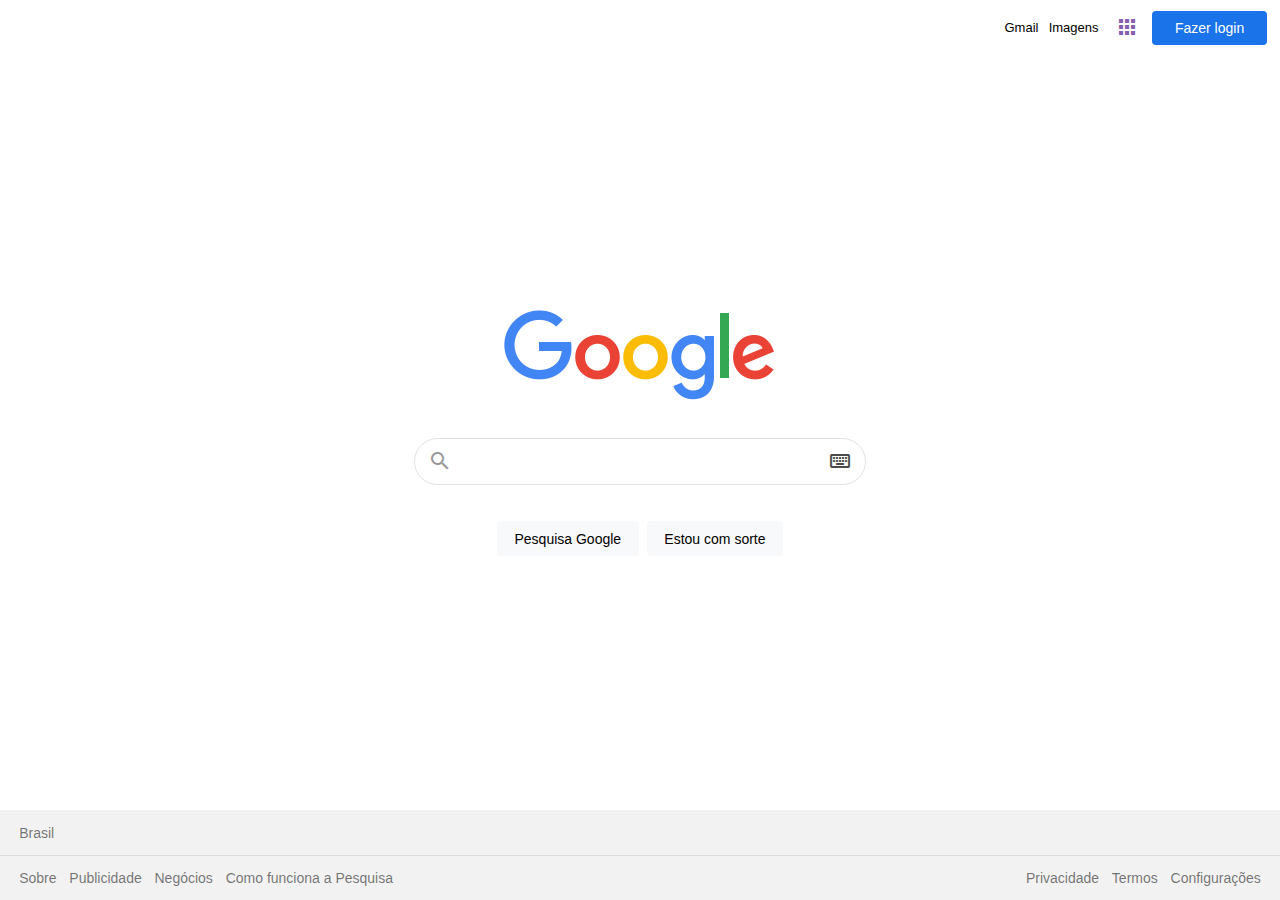
<file: index.html>
<!DOCTYPE html>
<html>
    <head>
        <link href="styles/reset.css" rel="stylesheet">
        <link href="https://fonts.googleapis.com/icon?family=Material+Icons+Outlined"
      rel="stylesheet">
        <link href="styles/style.css" rel="stylesheet">
    </head>
    <body>
        <header class="navbar">
            <div class="links">
                <a href="https://mail.google.com/mail/&ogbl">Gmail</a>
                <a href="https://www.google.com.br/imghp?hl=pt-BR&ogbl">Imagens</a>
            </div>
            <div class="buttons">
                <a href="">
                    <span class="material-icons-outlined apps">
                        apps
                    </span>
                </a>
                <button class="login">
                    Fazer login
                </button>
            </div>
        </header>
        <main>
            <img 
                src="images/google-logo.png"
                class="logo"
            >
            <form class="search" action="results.html">
                <div class="searchbar">
                    <span class="material-icons-outlined searchicon">
                        search
                    </span>
                    <input type="text" class="searchtext">
                    <span class="material-icons-outlined clearicon">
                        close
                    </span>
                    <span class="material-icons-outlined">
                        keyboard
                    </span>
                </div>
                <div class="buttons">
                    <input type="submit" class="searchbtn" value="Pesquisa Google">
                    <input type="button" class="searchbtn" value="Estou com sorte" id="lucky">
                </div>
            </form>
        </main>
        <footer>
            <div class="country">
                <p>Brasil</p>
            </div>
            <div class="nav">
                <ul>
                    <li>
                        <a href="https://www.google.com/url?sa=t&rct=j&q=&esrc=s&source=webhp&cd=&cad=rja&uact=8&ved=0ahUKEwi-vMTT6fLwAhUMH7kGHRf0DCIQkNQCCAw&url=https%3A%2F%2Fabout.google%2F%3Futm_source%3Dgoogle-BR%26utm_medium%3Dreferral%26utm_campaign%3Dhp-footer%26fg%3D1&usg=AOvVaw3gf0CCgkBW5U8ABkzdJTLX">
                            Sobre
                        </a>
                    </li>
                    <li>
                        <a href="https://www.google.com/url?sa=t&rct=j&q=&esrc=s&source=webhp&cd=&cad=rja&uact=8&ved=0ahUKEwi-vMTT6fLwAhUMH7kGHRf0DCIQkdQCCA0&url=https%3A%2F%2Fwww.google.com%2Fintl%2Fpt-BR_br%2Fads%2F%3Fsubid%3Dww-ww-et-g-awa-a-g_hpafoot1_1!o2%26utm_source%3Dgoogle.com%26utm_medium%3Dreferral%26utm_campaign%3Dgoogle_hpafooter%26fg%3D1&usg=AOvVaw0SBrV37CSf6tzE6MLGHNdg">
                            Publicidade
                        </a>
                    </li>
                    <li>
                        <a href="https://www.google.com/url?sa=t&rct=j&q=&esrc=s&source=webhp&cd=&cad=rja&uact=8&ved=0ahUKEwi-vMTT6fLwAhUMH7kGHRf0DCIQktQCCA4&url=https%3A%2F%2Fwww.google.com%2Fservices%2F%3Fsubid%3Dww-ww-et-g-awa-a-g_hpbfoot1_1!o2%26utm_source%3Dgoogle.com%26utm_medium%3Dreferral%26utm_campaign%3Dgoogle_hpbfooter%26fg%3D1&usg=AOvVaw2SJ4zwRVXKyZr53qG9dm4K">
                            Negócios
                        </a>
                    </li>
                    <li>
                        <a href="https://google.com/search/howsearchworks/?fg=1">
                            Como funciona a Pesquisa
                        </a>
                    </li>
                </ul>
                <ul>
                    <li>
                        <a href="https://www.google.com/url?sa=t&rct=j&q=&esrc=s&source=webhp&cd=&cad=rja&uact=8&ved=0ahUKEwjk-YKp7_LwAhUuD7kGHVkQCVIQ8awCCA8&url=https%3A%2F%2Fpolicies.google.com%2Fprivacy%3Fhl%3Dpt-BR%26fg%3D1&usg=AOvVaw38fspUc-lPeC-l8V8E2yk0">
                            Privacidade
                        </a>
                    </li>
                    <li>
                        <a href="https://www.google.com/url?sa=t&rct=j&q=&esrc=s&source=webhp&cd=&cad=rja&uact=8&ved=0ahUKEwjk-YKp7_LwAhUuD7kGHVkQCVIQ8qwCCBA&url=https%3A%2F%2Fpolicies.google.com%2Fterms%3Fhl%3Dpt-BR%26fg%3D1&usg=AOvVaw3h34CxlTDQxqKNSK8DxUZk">
                            Termos
                        </a>
                    </li>
                    <li>
                        <a href="">
                            Configurações
                        </a>
                    </li>
                </ul>
            </div>
        </footer>
    </body>
</html>
</file>
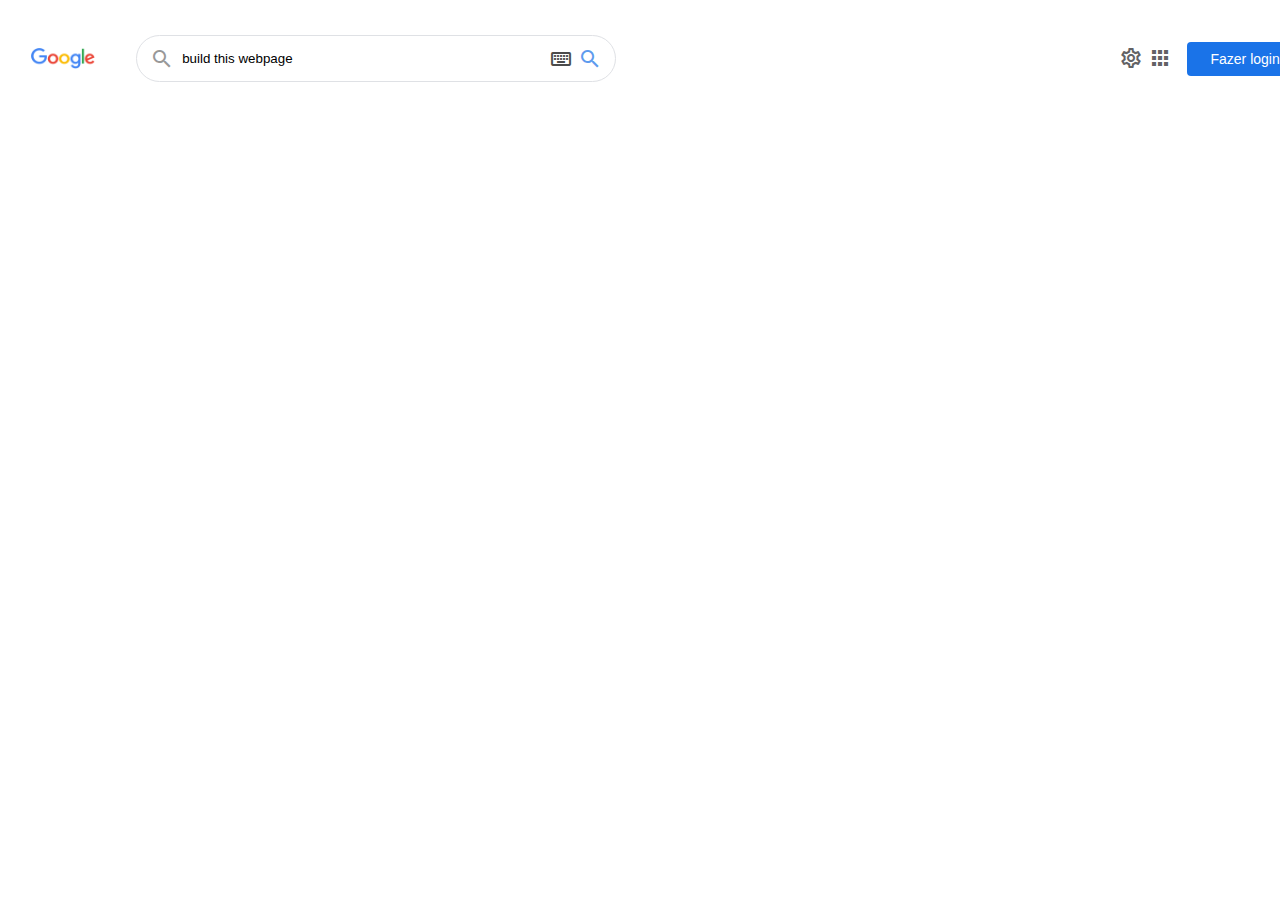
<file: results.html>
<!DOCTYPE html>
<html>
    <head>
        <link href="styles/reset.css" rel="stylesheet">
        <link href="https://fonts.googleapis.com/icon?family=Material+Icons+Outlined"
      rel="stylesheet">
        <link href="styles/style.css" rel="stylesheet">
    </head>
    <body>
        <header class="resultnavbar">
            <img
                src="images/google-logo.png"
                class="logo small"
            >
            <form class="search" action="results.html">
                <div class="searchbar">
                    <span class="material-icons-outlined searchicon">
                        search
                    </span>
                    <input type="text" class="searchtext" value="build this webpage">
                    <span class="material-icons-outlined clearicon">
                        close
                    </span>
                    <span class="material-icons-outlined">
                        keyboard
                    </span>
                    <span class="material-icons-outlined blue">
                        search
                    </span>
                </div>
            </form>
            <div class="buttons">
                <a href="">
                    <span class="material-icons-outlined">
                        settings
                    </span>
                </a>
                <a href="">
                    <span class="material-icons-outlined apps">
                        apps
                    </span>
                </a>
                <button class="login">
                    Fazer login
                </button>
            </div>
        </header>
    </body>
</html>
</file>
<file: styles/style.css>
html, body{
    height: 100%;
    font-family: Arial, Helvetica, sans-serif;
    font-size: 14px;
}

body {
    display: flex;
    flex-direction: column;
    justify-content: space-between;
}

main {
    width:100%;
    display: flex;
    flex-direction: column;
    align-items: center;
}

footer {
    height: 10%;
    background-color: rgb(242, 242, 242);
    display: grid;
    grid-template-columns: 100%;
    grid-template-rows: 1fr 1fr;
}

ul {
    display: flex;
}

a {
    text-decoration: none;
}

a:hover {
    text-decoration: underline;
}

span {
    opacity: 0.7;
}

.searchicon {
    opacity: 0.4;
}

.clearicon {
    height: 100%;
    border-right: 2px solid rgb(223, 225, 229);
    margin-right: 0.5vw;
    padding-right: 0.5vw;
    visibility: hidden;
}

.navbar {
    display: flex;
    justify-content: flex-end;
    align-items: center;
}

.navbar > .links {
    display: flex;
    justify-self: space-between;
    margin-right: 0.9vw;
}

.navbar > .links > a {
    color: black;
    font-size: 13px;
    margin: 0px 0.4vw;
}

.navbar > .buttons {
    display: flex;
    align-items: center;
}

.login {
    margin: 1.2vh 1vw;
    background-color: rgb(26, 115, 232);
    border: none;
    border-radius: 4px;
    padding: 9px 23px;
    font-size: 14px;
    color: white;
}

.logo {
    max-width: 272px;
    height: auto;
    margin: 4vh 0px;
    grid-area: logo;
}

.searchbar {
    padding: 1.2vh 1vw;
    display: flex;
    border: 1px;
    border-style: solid;
    border-radius: 24px;
    border-color: rgb(223, 225, 229);
}

.searchbar:hover {
    box-shadow: 0 1px 6px rgba(32,33,36,.28);
    border-color: rgba(223,225,229,0);
}

.searchtext {
    margin: 0px 0.5vw;
    width: 25vw;
    border: none;
}

.searchtext:focus {
    outline: none;
}

.searchtext:focus ~ .clearicon{
    visibility: visible;;
}

.search {
    grid-area: search;
}

.search > .buttons {
    display: flex;
    justify-content: center;
}

.search > .buttons > input {
    font-size: 1rem;
    border: 1px solid transparent;
    background-color: #f8f9fa;
    height: 2.5em;
    border-radius: 4px;
    padding: 0em 1.2em;
    margin: 4vh 0.3vw;
}

.search > .buttons > input:hover {
    box-shadow: 0 1px 1px rgba(0,0,0,.1);
    background-color: #f8f9fa;
    border: 1px solid #dadce0;
    color: #202124;
}

.country {
    display: flex;
    align-self: center;
}

.country > p {
    color: rgba(0, 0, 0, 0.54);
    margin: 0px 1.5vw;
}

.nav {
    display: flex;
    justify-content: space-between;
    align-items: center;
    border-top: 1px;
    border-style: solid;
    border-color: rgb(218, 220, 224);
}

.nav > ul {
    margin: 0px 1vw;
}

.nav > ul > li {
    margin: 0px 0.5vw;
}

.nav > ul > li > a {
    color: rgba(0, 0, 0, 0.54);
}

.blue {
    margin-left: 0.4vw;
    color: rgb(26, 115, 232);
}

.small {
    max-width: 5vw;
    height: auto;
    position: relative;
    right: 1.8vw;
}

.resultnavbar {
    padding: 4vh;
    width: 100%;
    display: grid;
    justify-items: center;
    align-items: center;
    grid-template: "logo search . buttons";
    grid-template-columns: 1fr 3fr 5fr 2fr;
    grid-template-rows: 5vh;
}

.resultnavbar > .buttons {
    grid-area: buttons;
    display: flex;
    align-items: center;
}

.resultnavbar > .buttons > a {
    margin: 0vh 0.2vw;
    color:rgba(32,33,36,1);
}
</file>
